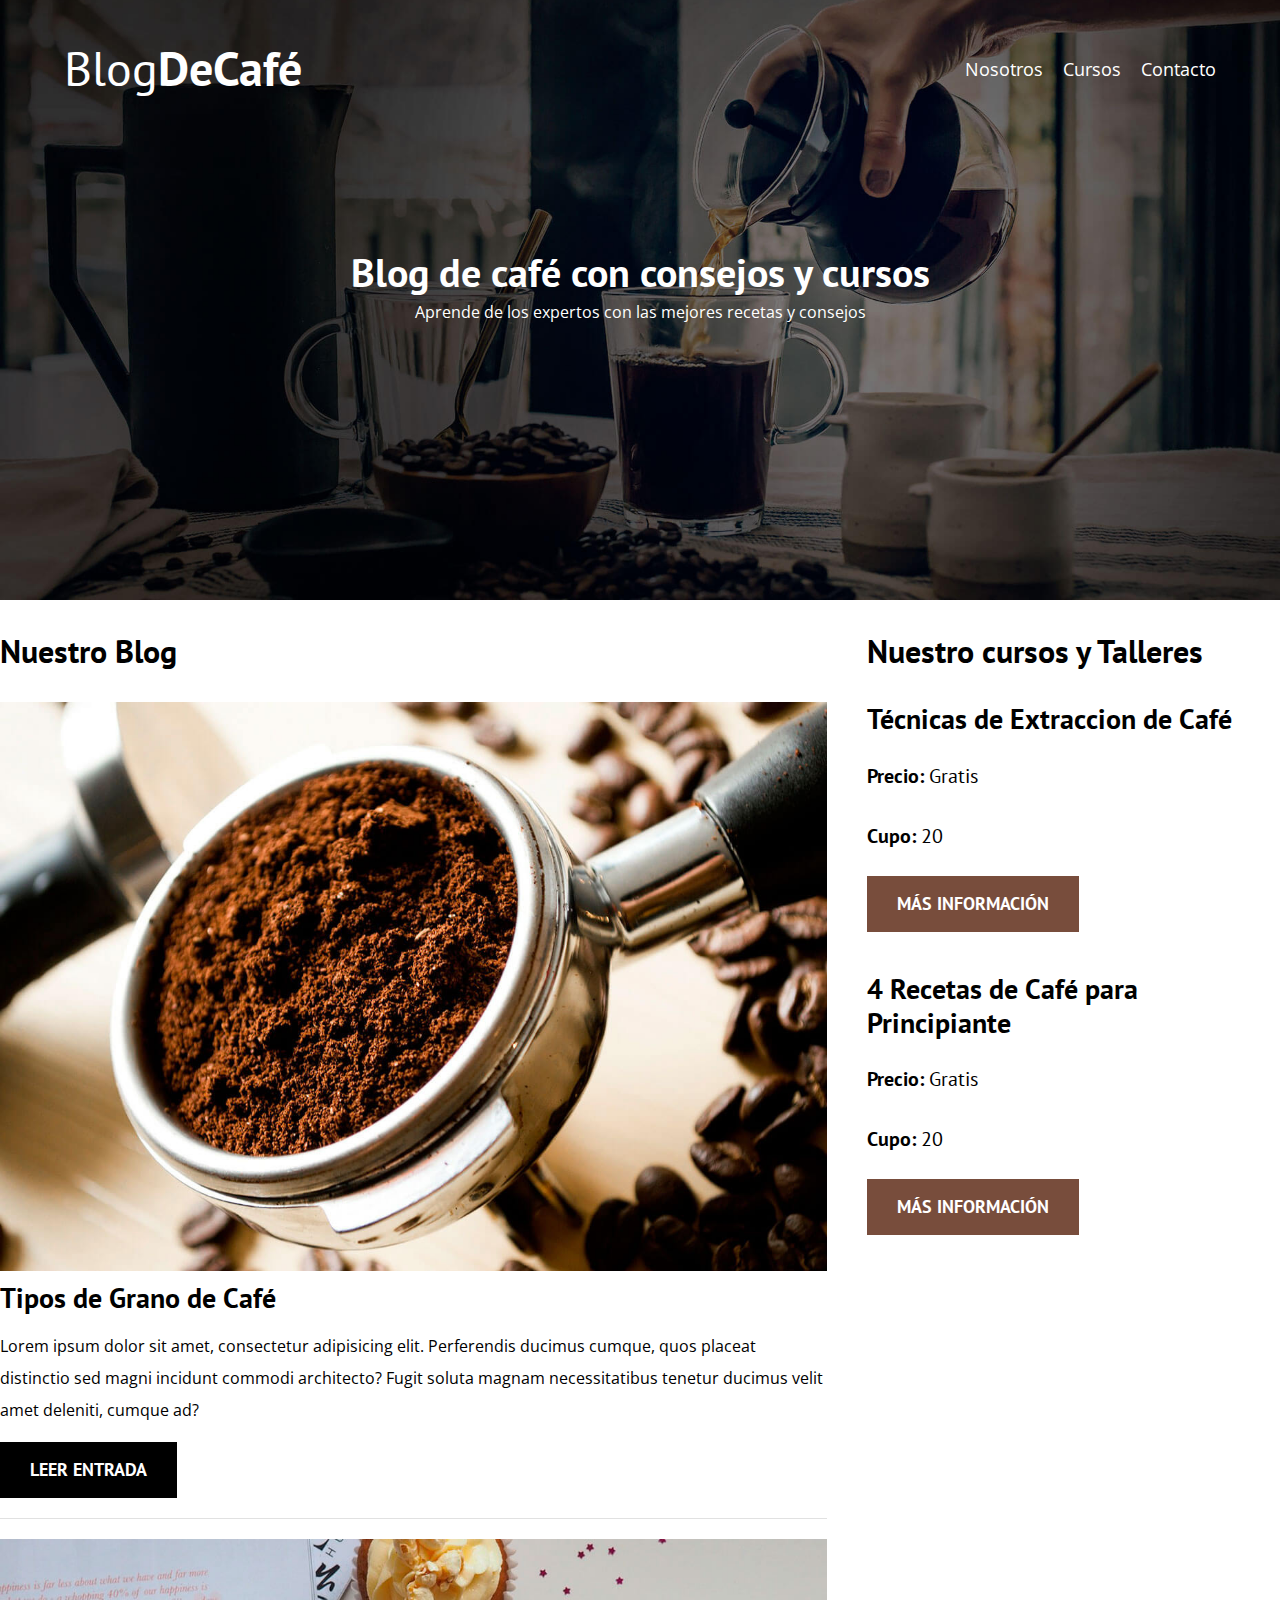
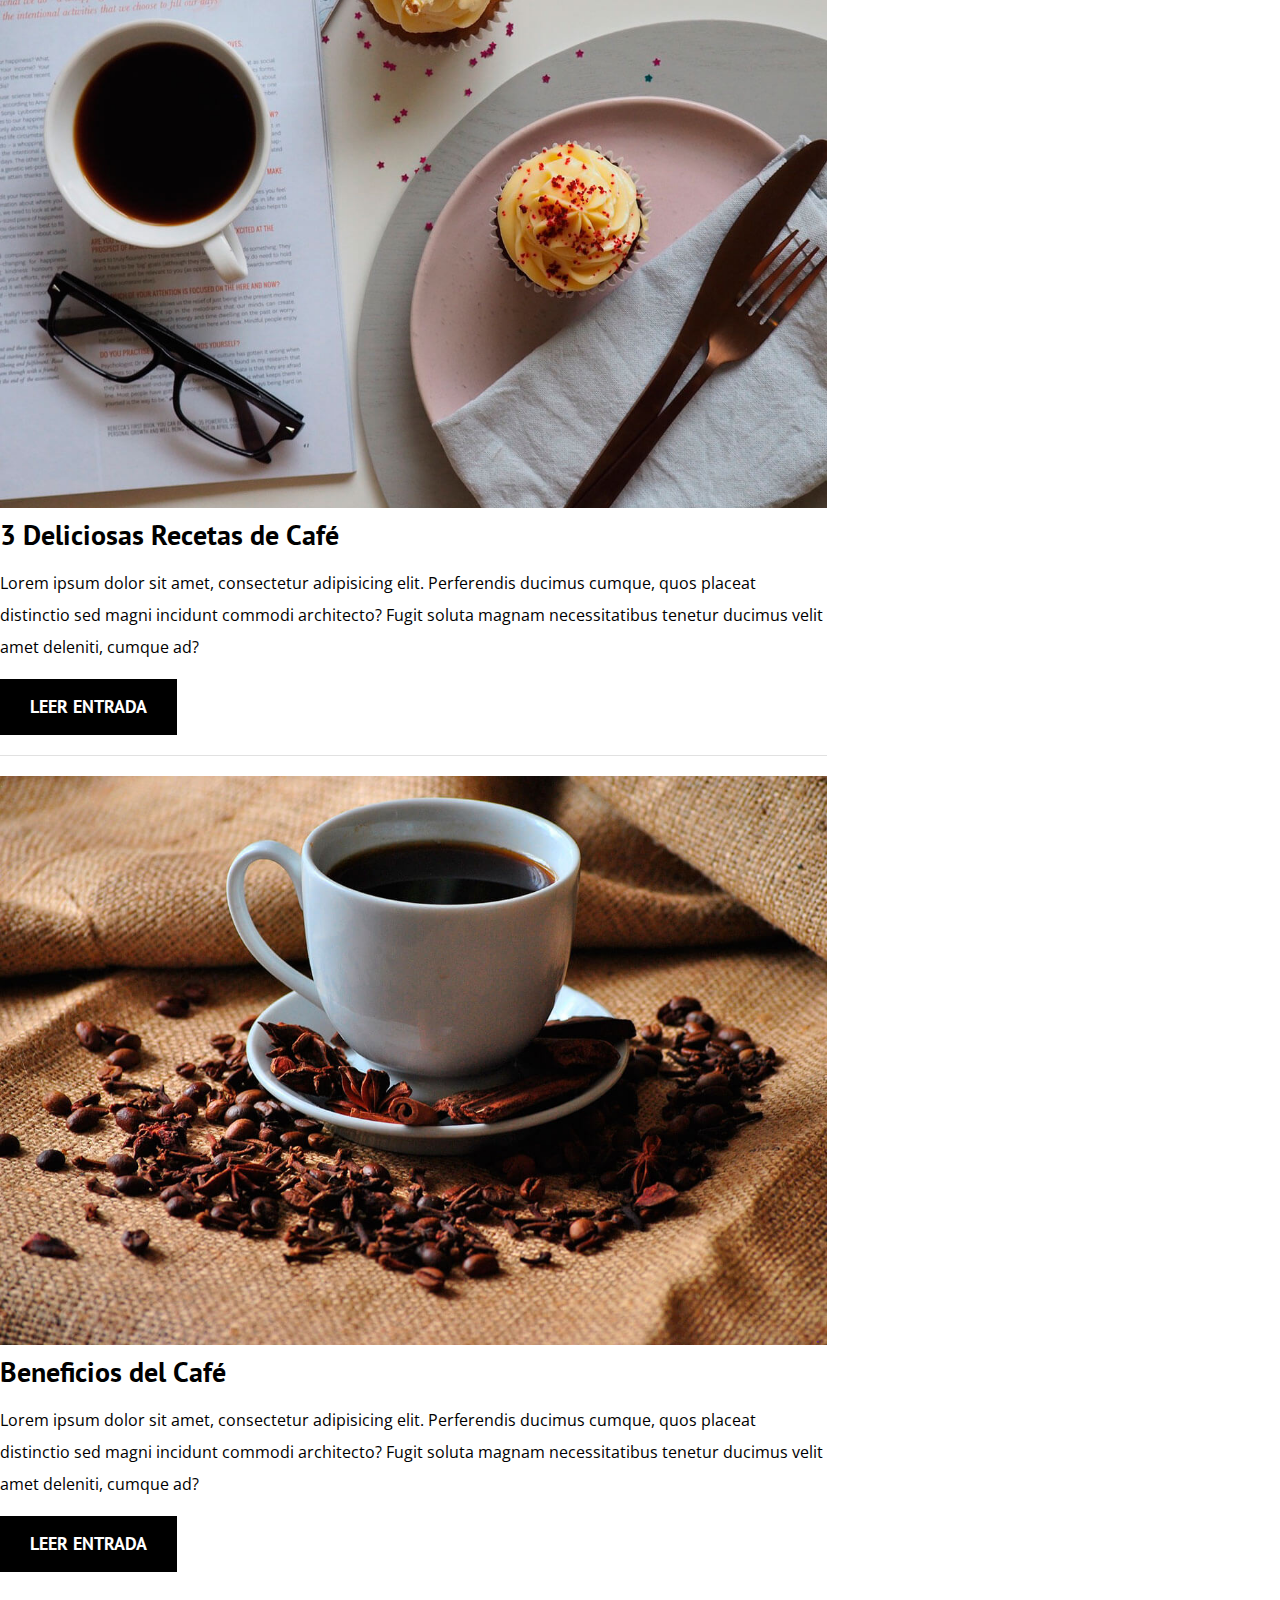
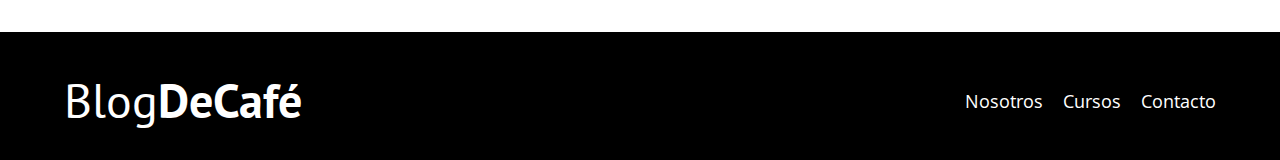
<file: index.html>
<!DOCTYPE html>
<html lang="en">
<head>
    <meta charset="UTF-8">
    <meta name="viewport" content="width=device-width, initial-scale=1.0">
    <title>Blog de Café</title>

    <!-- Preload -->
    <Link rel="preload" href="css/normalize.css" as="style"/>
    <link rel="stylesheet" href="css/normalize.css">

    <Link rel="preload" href="https://fonts.googleapis.com/css2?family=Open+Sans&family=PT+Sans:wght@400;700&display=swap"
    crossorigin="crossorigin" as="font"/>
    <link rel="preconnect" href="https://fonts.gstatic.com">
    <link href="https://fonts.googleapis.com/css2?family=Open+Sans&family=PT+Sans:wght@400;700&display=swap" rel="stylesheet">

    <Link rel="preload" href="css/style.css" as="style"/>
    <link rel="stylesheet" href="css/style.css">

</head>
<body>

    <header class="header">

        <div class="contenedor">
            <div class="barra">
                <a class="logo" href="index.html">
                    <h1 class="logo__nombre no-margin centrar-texto">Blog<span class="logo__bold">DeCafé</span></h1>
                </a>

                <nav class="navegacion">
                    <a href="nosotros.html" class="navegacion__enlace">Nosotros</a>
                    <a href="cursos.html" class="navegacion__enlace">Cursos</a>
                    <a href="contacto.html" class="navegacion__enlace">Contacto</a>
                </nav>
            </div>
        </div>

        <div class="header__texto">
            <h2 class="no-margin">Blog de café con consejos y cursos</h2>
            <p class="no-margin">Aprende de los expertos con las mejores recetas y consejos</p>
        </div>

    </header>

    <div class="contenido contenido-principal">
        <main class="blog">
            <h3>Nuestro Blog</h3>

            <article class="entrada">
                <div class="entrada__imagen">
                    <img loading="lazy" src="img/blog1.jpg" alt="imagen blog">
                </div>

                <div class="entrada__contenido">
                    <h4 class="no-margin">Tipos de Grano de Café</h4>
                    <p>Lorem ipsum dolor sit amet, consectetur adipisicing elit. 
                        Perferendis ducimus cumque, quos placeat distinctio sed magni incidunt commodi 
                        architecto? Fugit soluta magnam necessitatibus tenetur ducimus velit amet deleniti, 
                        cumque ad?</p>
                    <a href="entrada.html" class="boton boton--primario">Leer Entrada</a>
                </div>
            </article>

            <article class="entrada">
                <div class="entrada__imagen">
                    <img loading="lazy" src="img/blog2.jpg" alt="imagen blog">
                </div>

                <div class="entrada__contenido">
                    <h4 class="no-margin">3 Deliciosas Recetas de Café</h4>
                    <p>Lorem ipsum dolor sit amet, consectetur adipisicing elit. 
                        Perferendis ducimus cumque, quos placeat distinctio sed magni incidunt commodi 
                        architecto? Fugit soluta magnam necessitatibus tenetur ducimus velit amet deleniti, 
                        cumque ad?</p>
                    <a href="entrada.html" class="boton boton--primario">Leer Entrada</a>
                </div>
            </article>

            <article class="entrada">
                <div class="entrada__imagen">
                    <img loading="lazy" src="img/blog3.jpg" alt="imagen blog">
                </div>

                <div class="entrada__contenido">
                    <h4 class="no-margin">Beneficios del Café</h4>
                    <p>Lorem ipsum dolor sit amet, consectetur adipisicing elit. 
                        Perferendis ducimus cumque, quos placeat distinctio sed magni incidunt commodi 
                        architecto? Fugit soluta magnam necessitatibus tenetur ducimus velit amet deleniti, 
                        cumque ad?</p>
                    <a href="entrada.html" class="boton boton--primario">Leer Entrada</a>
                </div>
            </article>
        </main>
        <aside class="sidebar">
            <h3>Nuestro cursos y Talleres</h3>

            <ul class="cursos no-padding">
                <li class="widget-curso">
                    <h4 class="no-margin">Técnicas de Extraccion de Café</h4>
                    <p class="widget-curso__label">Precio:
                        <span class="widget-curso__info">Gratis</span>
                    </p>
                    <p class="widget-curso__label">Cupo:
                        <span class="widget-curso__info">20</span>
                    </p>
                    <a href="entrada.html" class="boton boton--secundario">Más información</a>
                </li>

                <li class="widget-curso">
                    <h4 class="no-margin">4 Recetas de Café para Principiante</h4>
                    <p class="widget-curso__label">Precio:
                        <span class="widget-curso__info">Gratis</span>
                    </p>
                    <p class="widget-curso__label">Cupo:
                        <span class="widget-curso__info">20</span>
                    </p>
                    <a href="entrada.html" class="boton boton--secundario">Más información</a>
                </li>
            </ul>
        </aside>
    </div>

    <footer class="footer">
        <div class="contenedor">
            <div class="barra">
                <a class="logo" href="index.html">
                    <h1 class="logo__nombre no-margin centrar-texto">Blog<span class="logo__bold">DeCafé</span></h1>
                </a>

                <nav class="navegacion">
                    <a href="nosotro.html" class="navegacion__enlace">Nosotros</a>
                    <a href="cursos.html" class="navegacion__enlace">Cursos</a>
                    <a href="contacto.html" class="navegacion__enlace">Contacto</a>
                </nav>
            </div>
        </div>
    </footer>

</body>
</html>
</file>
<file: css/style.css>
:root{
    --fuenteHeading: "PT Sans", sans-serif;
    --fuenteParrafos: 'Open Sans', sans-serif;

    --primario: #784D3C;
    --gris: #e1e1e1;
    --blanco: #ffffff;
    --negro: #000000;
}
html{
    box-sizing: border-box;
    font-size: 62.5%; /* 1 rem = 10px */
}
*, *:before, *:after{
    box-sizing: inherit;
}
body{
    font-family: var(--fuenteParrafos);
    font-size: 1.6rem;
    line-height: 2;
}

/* Globales */
.contenedor{
    /* si hay espacio disponible utilisa esos 1200PX*/
    max-width: 120rem;
    /* pero si hay menos de esos 1200px utiliza un width de 90%*/
    width: 90%;
    /* forma corta de incluir las dos lineas de arriba */
    /* width: min(90%, 120rem); */
    margin: 0 auto;
}
a{
    text-decoration: none;
}
h1,h2,h3,h4{
    font-family: var(--fuenteHeading);
    line-height: 1.2;
}
h1{
    font-size: 4.8rem;
}
h2{
    font-size: 4rem;
}
h3{
    font-size: 3.2rem;
}
h4{
    font-size: 2.8rem;
}
img{
    max-width: 100%;
}
.no-margin{
    margin: 0;
}
.no-padding{
    padding: 0;
}
.centrar-texto{
    text-align: center;
}

/* Header */
.header{
    background-image: url(../img/banner.jpg);
    height: 60rem;
    background-size: cover;
    background-repeat: no-repeat;
    background-position: center center;
}
.header__texto{
    text-align: center;
    color: var(--blanco);
    margin-top: 5rem;
}
@media (min-width: 768px) {
    .header__texto{
        margin-top: 15rem;
    }
}
.barra{
    padding-top: 4rem;
}
@media (min-width: 768px) {
    .barra{
        display: flex;
        justify-content: space-between;
        align-items: center;
    }
}
.logo{
    color: var(--blanco);
}
.logo__nombre{
    font-weight: 400;
}
.logo__bold{
    font-weight: 700;
}
@media (min-width: 768px) {
    .navegacion{
        display: flex;
        gap: 2rem;
    }
}
.navegacion__enlace{
    display: block;
    text-align: center;
    font-size: 1.8rem;
    color: var(--blanco);
}


/* Contenido */
@media (min-width: 768px) {
    .contenido-principal{
        display: grid;
        grid-template-columns: 2fr 1fr;
        column-gap: 4rem;
    }
}

.entrada{
    border-bottom: 1px solid var(--gris);
    margin-bottom: 2rem; 
}
.entrada:last-of-type{
    border: none;
    margin-bottom: 0;
}
.boton{
    display: block;
    font-family: var(--fuenteHeading);
    color: var(--blanco);
    text-align: center;
    padding: 1rem 3rem;
    font-size: 1.8rem;
    text-transform: uppercase;
    font-weight: 700;
    margin-bottom: 2rem;
    border: none;
}
@media (min-width: 768px) {
    .boton{
        /* inline-block lo que hace es que toma la mejor parte de inline y block,
        ya que inline toma sus medidas y una vez tomado lo que require ya no respeta los margin o el width(ancho) que le des
        es decir no toma las medidas que les quieres dar entonces ponemos inline-block y va tomar su respectivas medidas de inline
        pero aceptando los margin o el ancho que le quieras pasar, y aunque las medidas que le des no abarque todo el ancho
        y quede un espacio en blanco del lado derecho ya no podras posicionar otro elemento del lado derecho ya que tomo la
        propiedas de block*/
        display: inline-block;
    }
    
}
.boton:hover{
    cursor: pointer;
}
.boton--primario{
    background-color: var(--negro);
}
.boton--secundario{
    background-color: var(--primario);
}

.cursos{
    list-style: none;
}
.widget-curso{
    border-bottom: 1px solid var(gris);
    margin-bottom: 2rem;
}
.widget-curso:last-of-type{
    border: none;
    margin-bottom: 0;
}
.widget-curso__label{
    font-family: var(--fuenteHeading);
    font-weight: bold;
}
.widget-curso__info{
    font-weight: normal;
}
.widget-curso__label,
.widget-curso__info{
    font-size: 2rem;
}

.footer{
    background-color: var(--negro);
    padding-bottom: 3rem;
    margin-top: 4rem;
}

/* Sobre Nosotros */
@media (min-width: 768px) {
    .sobre-nosotros {
        display: grid;
        grid-template-columns: repeat(2, 1fr);
        column-gap: 2rem;
    }
}


/* Cursos */
.curso {
    padding: 3rem 0;
    border-bottom: 1px solid var(--gris);
}
@media (min-width: 768px) {
    .curso {
        display: grid;
        grid-template-columns: 1fr 2fr;
        column-gap: 2rem;
    }
}
.curso:last-of-type {
   border: none;
}
.curso__label {
    font-family: var(--fuenteHeading);
    font-weight: bold;
}
.curso__info {
    font-weight: normal;
}
.curso__label,
.curso__info {
    font-size: 2rem;
}

/* Contacto */
.contaco-bg{
    background-image: url(../img/contacto.jpg);
    height: 40rem;
    background-size: cover;
    background-repeat: no-repeat;
}

.formulario{
    background-color: var(--blanco);
    margin: -5rem auto 0 auto;
    width: 95%;
    padding: 5rem;

}
.campo{
    display: flex;
    margin-bottom: 2rem;
}
.campo__label{
    flex: 0 0 9rem;
    text-align: right;
    padding-right: 2rem;
}
.campo__field{
    flex: 1;
    border: 1px solid var(--gris);
}
.campo__field--texarea{
    height: 20rem;
}
</file>
